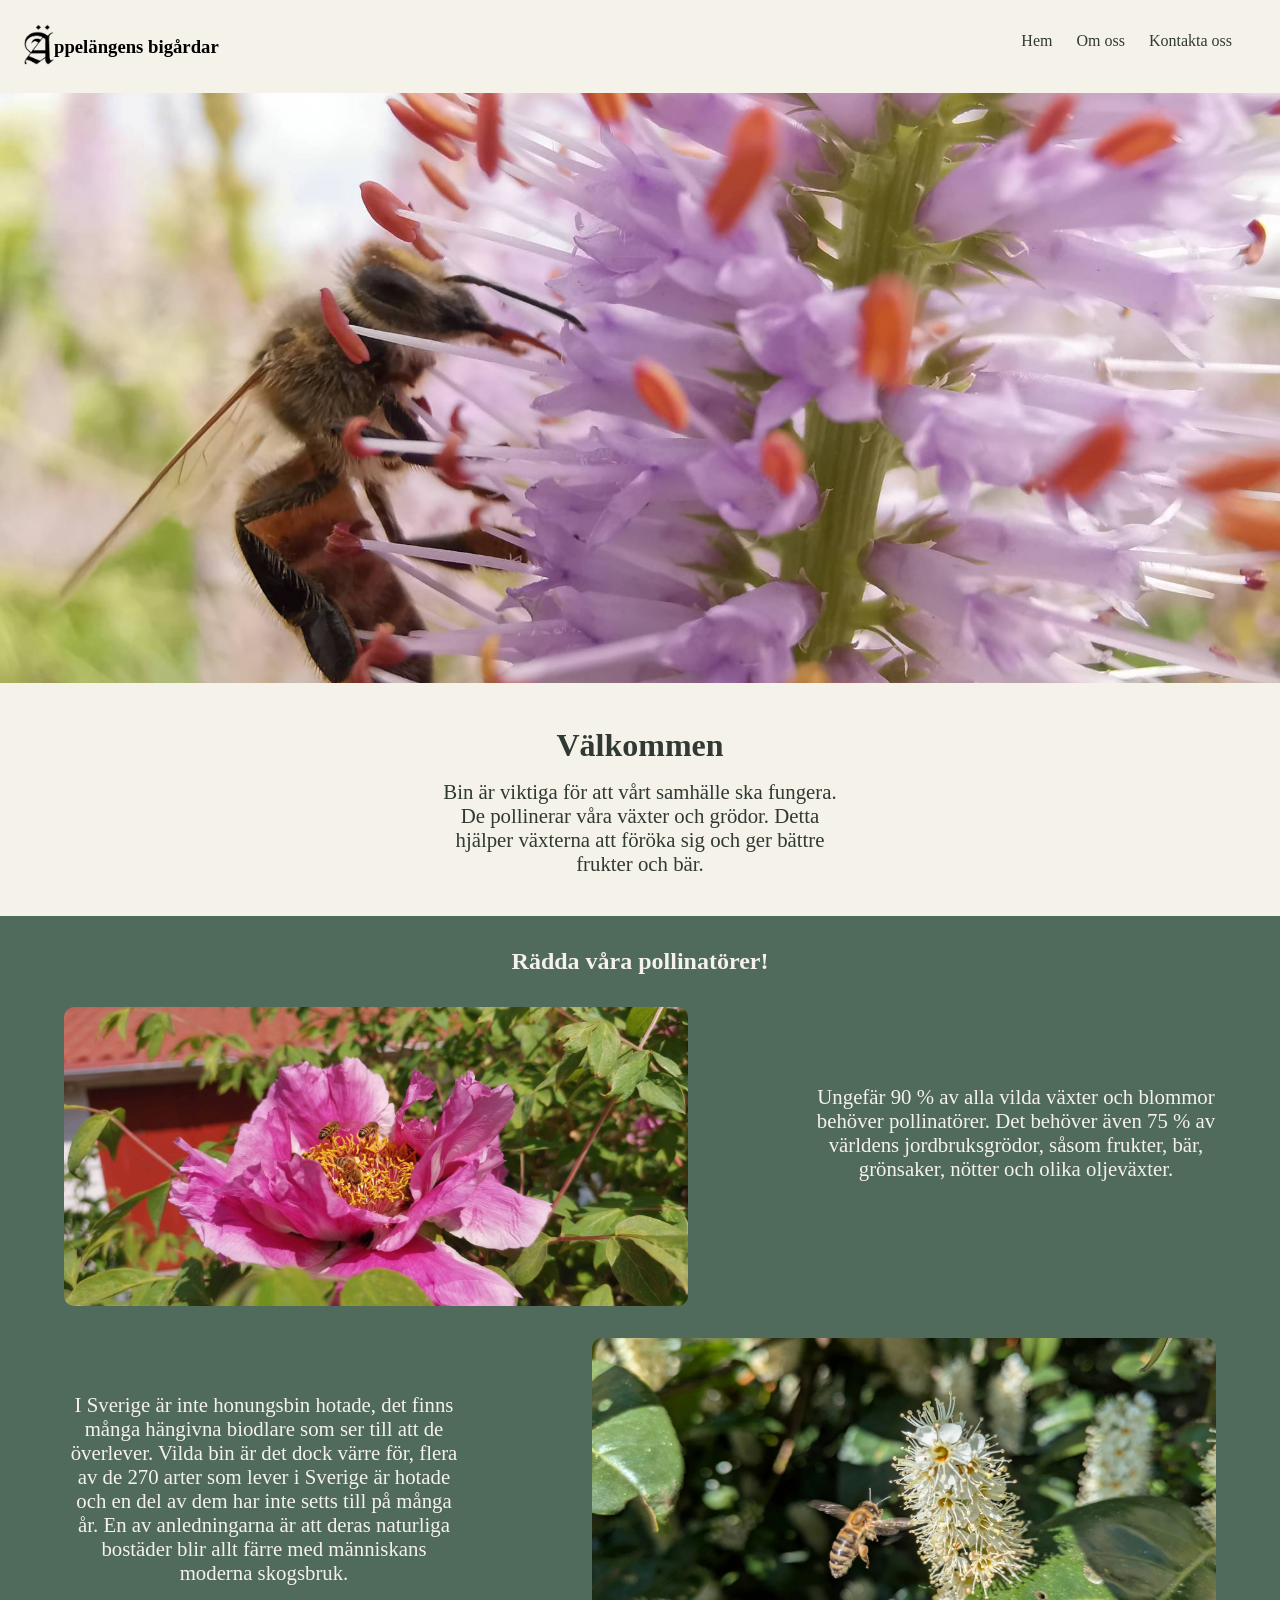
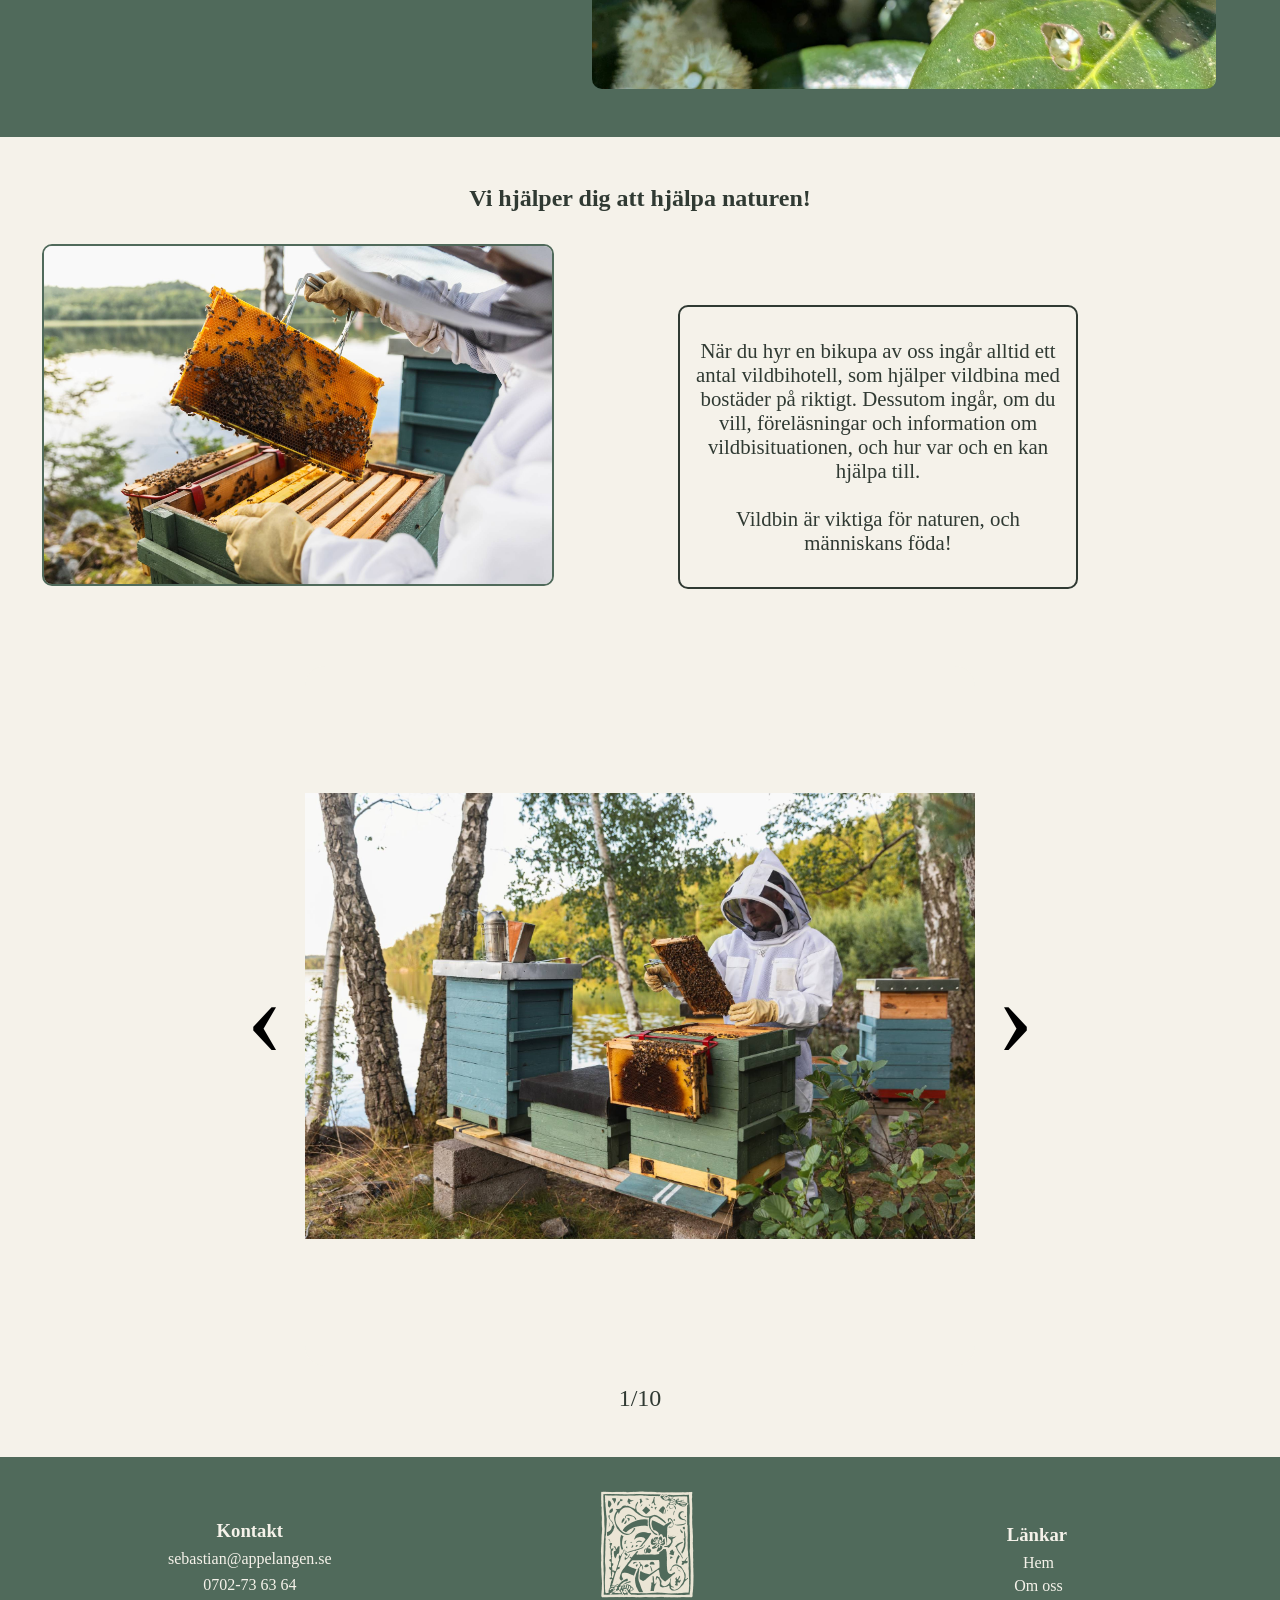
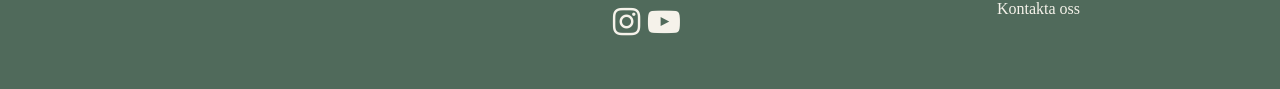
<file: index.html>
<!DOCTYPE html>
<html lang="sv">
    <head>
        <!--Går att skriva med svenskt tagentbord, och sidan anpassar sig även i små skärmar-->
        <meta charset="UTF-8">
        <meta name="viewport" content="width=device-width, initial-scale=1.0">
        <!--Hur fliken till hemsidan ser ut-->
        <title>Äppelängens bigårdar</title>
        <link rel="icon" type="image/x-icon" href="images/favicon.png">
        <!--Kopplar samman med CSS och JavaScript-->
        <link rel="stylesheet" href="css/style.css">
        <script src="js/main.js" defer></script>
        <!--För att logorna nere i footen ska fungera-->
        <link rel="stylesheet" href="https://cdnjs.cloudflare.com/ajax/libs/font-awesome/4.7.0/css/font-awesome.min.css">
    </head>
    <body> 
        <!--Headern, samma på varje html sida-->   
        <header>
            <!--Hemsidans logotyp och namn-->
            <div class="logo-name">
                <a href="index.html">
                    <img src="images/logo_a.png" alt="Logotyp Äppelängens Bigårdar" width="30">
                </a>      
                <h3>ppelängens bigårdar</h3>
            </div>
            <!--Knapp som enbart visas på små skärmar, hamburgarmeny-->
            <button class="menu-button">☰</button>
            <nav class="menu">
                <ul>
                    <li><a href='index.html'>Hem</a></li>
                    <li><a href='omoss.html'>Om oss</a></li>
                    <li><a href='kontakta.html'>Kontakta oss</a></li>
                </ul>
            </nav>
        </header>
        <!--Main, speciellt innehåll för just denna html-sidan-->
        <main>
            <!--Herobild och välkomsttext-->
            <img class="heroimg"  src="images/hero.jpg" alt="Bi som letar mat på en blomma">
            <h1>Välkommen</h1>
            <p class="main-p">Bin är viktiga för att vårt samhälle ska fungera. De pollinerar våra växter och grödor.
                Detta hjälper växterna att föröka sig och ger bättre frukter och bär.</p>
            <!--Berättar om bina-->
            <article class="save-bees">
                <h2>Rädda våra pollinatörer!</h2>
                <div class="card">
                    <img src="images/flower1.jpg" alt="Bin vid en buskpion">
                    <p>Ungefär 90 % av alla vilda växter och blommor behöver pollinatörer.
                        Det behöver även 75 % av världens jordbruksgrödor,
                        såsom frukter, bär, grönsaker, nötter och olika oljeväxter.</p>
                    </div>
                <div class="card reverse">
                    <img src="images/flower3.jpg" alt="Ett bi flyger till en lagerhägg">
                    <p>I Sverige är inte honungsbin hotade, det finns många hängivna biodlare
                        som ser till att de överlever. Vilda bin är det dock värre för,
                        flera av de 270 arter som lever i Sverige är hotade och en del av dem
                        har inte setts till på många år. En av anledningarna är att deras naturliga
                        bostäder blir allt färre med människans moderna skogsbruk.</p>
                    </div>
            </article>
            <!--Hur företagen kan hjälpa miljön-->
            <section>
                <h2 class="piece-heading">Vi hjälper dig att hjälpa naturen!</h2>
                <div class="piece">
                    <img src="images/honeycomb2.jpg" alt="En honungskaka lyfts upp från en bikupa">
                    <p>När du hyr en bikupa av oss ingår alltid ett antal vildbihotell, som hjälper vildbina
                        med bostäder på riktigt. Dessutom ingår, om du vill, föreläsningar och information om
                        vildbisituationen, och hur var och en kan hjälpa till.
                        <br><br>
                        Vildbin är viktiga för naturen, och människans föda!</p>
                </div>
                </section>
                <!--Bildspelet-->
                <div class="slide-img-controls">
            <img class="slideshow" src="images/work_beehive3.jpg" alt="Biodlaren Sebastian som tittar på en honungskaka">
            <!--Knappar och bildräknaren till bildspelet-->
            <div class="slide-controls">
                <button class="prev-slide">&#8249;</button>
                <p class="slidecounter">1/10</p>
                <button class="next-slide">&#8250;</button>
            </div>
            </div>
        </main>
        <!--Footern, samma på varje html sida-->
        <footer>
            <!--Hemsidans logga och sosiala medier-->
            <div class="logo-media">
                <img src="images/logotyp_light.png" alt="Logotyp Äppelängens Bigårdar" width="70">
                <div class="media">
                    <a href="https://www.instagram.com/appelangensbigard/" target="_blank" rel="noopener noreferrer">
                        <i class="fa fa-instagram"></i>
                    </a>
                    <a href="https://www.youtube.com/@appelangensbigardar" target="_blank" rel="noopener noreferrer">
                        <i class="fa fa-youtube-play"></i>
                    </a>
                </div>
            </div>
            <!--Hemsidans kontaktuppgifter-->
            <div class="contact">
                <h3>Kontakt</h3>
                <a href="sebastian@appelangen.se">sebastian@appelangen.se</a>
                <p>0702-73 63 64</p>
            </div>
            <!--Hemsidans andra sidor i länkar-->
            <div class="links">
                <h3>Länkar</h3>
                <ul>
                    <li><a href='index.html'>Hem</a></li>
                    <li><a href='omoss.html'>Om oss</a></li>
                    <li><a href='kontakta.html'>Kontakta oss</a></li>
                </ul>
            </div>
        </footer>
    </body>
</html>
</file>
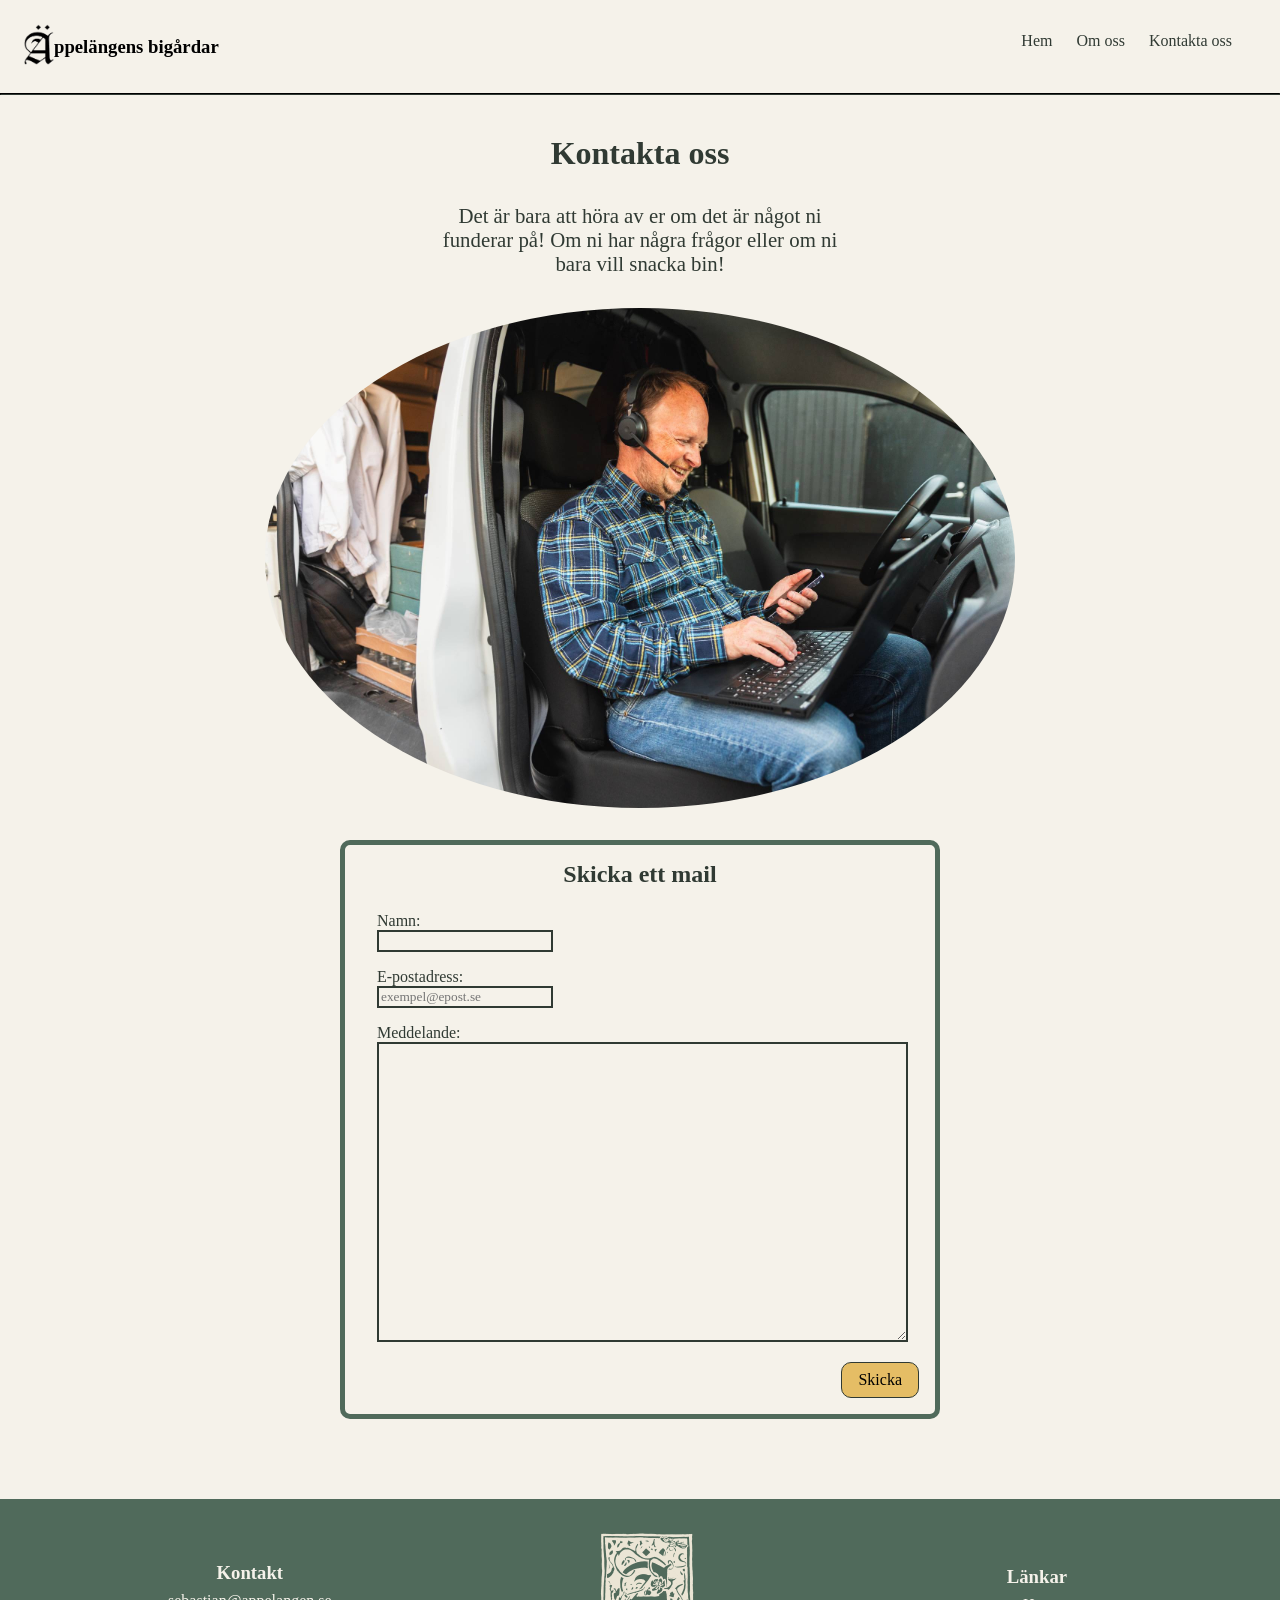
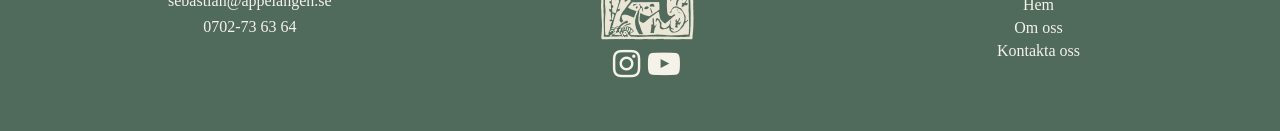
<file: kontakta.html>
<!DOCTYPE html>
<html lang="sv">
    <head>
        <!--Går att skriva med svenskt tagentbord, och sidan anpassar sig även i små skärmar-->
        <meta charset="UTF-8">
        <meta name="viewport" content="width=device-width, initial-scale=1.0">
        <!--Hur fliken till hemsidan ser ut-->
        <title>Äppelängens bigårdar</title>
        <link rel="icon" type="image/x-icon" href="images/favicon.png">
        <!--Kopplar samman med CSS och JavaScript-->
        <link rel="stylesheet" href="css/style.css">
        <script src="js/main.js" defer></script>
        <!--För att logorna nere i footen ska fungera-->
        <link rel="stylesheet" href="https://cdnjs.cloudflare.com/ajax/libs/font-awesome/4.7.0/css/font-awesome.min.css">
    </head>
    <body>
        <!--Headern, samma på varje html sida-->   
        <header>
            <!--Hemsidans logotyp och namn-->
            <div class="logo-name">
                <a href="index.html">
                    <img src="images/logo_a.png" alt="Logotyp Äppelängens Bigårdar" width="30">
                </a>      
                <h3>ppelängens bigårdar</h3>
            </div>
            <!--Knapp som enbart visas på små skärmar, hamburgarmeny-->
            <button class="menu-button">☰</button>
            <nav class="menu">
                <ul>
                    <li><a href='index.html'>Hem</a></li>
                    <li><a href='omoss.html'>Om oss</a></li>
                    <li><a href='kontakta.html'>Kontakta oss</a></li>
                </ul>
            </nav>
        </header>
        <!--Main, speciellt innehåll för just denna html-sidan-->
        <main>
            <hr>
            <!--Text om att kontakta-->
            <h1>Kontakta oss</h1>
            <div class="contact-page">
                <div class="contact-p-img">
                    <p>Det är bara att höra av er om det är något ni funderar på! 
                        Om ni har några frågor eller om ni bara vill snacka bin!</p>
                    <img class="contact-img" src="images/work_car.jpg" alt="Sebastian skriver på sin dator">
                </div>
                <!--Kontaktformuläret med rubrik-->
            <section class="form">
                <h2>Skicka ett mail</h2>
                <ul id="show-errors"></ul>
                <!--Skickar formuläret till mail genom netlify-->
                <form class="form-submit"
                    name="contact"
                    method="POST"
                    action="/tack.html"
                    data-netlify="true">
                    <label for="name">Namn:</label>
                    <br>
                    <input type="text" id="name" name="name">
                    <br>
                    <label for="email">E-postadress:</label>
                    <br>
                    <input type="email" id="email" name="email" placeholder="exempel@epost.se">
                    <br>
                    <label for="message">Meddelande:</label>
                    <br>
                    <textarea id="message" name="message"></textarea>
                    <br>
                    <button type="submit">Skicka</button>
                </form>
            </section>
            </div>
        </main>
        <!--Footern, samma på varje html sida-->
        <footer>
            <!--Hemsidans logga och sosiala medier-->
            <div class="logo-media">
                <img src="images/logotyp_light.png" alt="Logotyp Äppelängens Bigårdar" width="70">
                <div class="media">
                    <a href="https://www.instagram.com/appelangensbigard/" target="_blank" rel="noopener noreferrer">
                        <i class="fa fa-instagram"></i>
                    </a>
                    <a href="https://www.youtube.com/@appelangensbigardar" target="_blank" rel="noopener noreferrer">
                        <i class="fa fa-youtube-play"></i>
                    </a>
                </div>
            </div>
            <!--Hemsidans kontaktuppgifter-->
            <div class="contact">
                <h3>Kontakt</h3>
                <a href="sebastian@appelangen.se">sebastian@appelangen.se</a>
                <p>0702-73 63 64</p>
            </div>
            <!--Hemsidans andra sidor i länkar-->
            <div class="links">
                <h3>Länkar</h3>
                <ul>
                    <li><a href='index.html'>Hem</a></li>
                    <li><a href='omoss.html'>Om oss</a></li>
                    <li><a href='kontakta.html'>Kontakta oss</a></li>
                </ul>
            </div>
        </footer>
    </body>
</html>
</file>
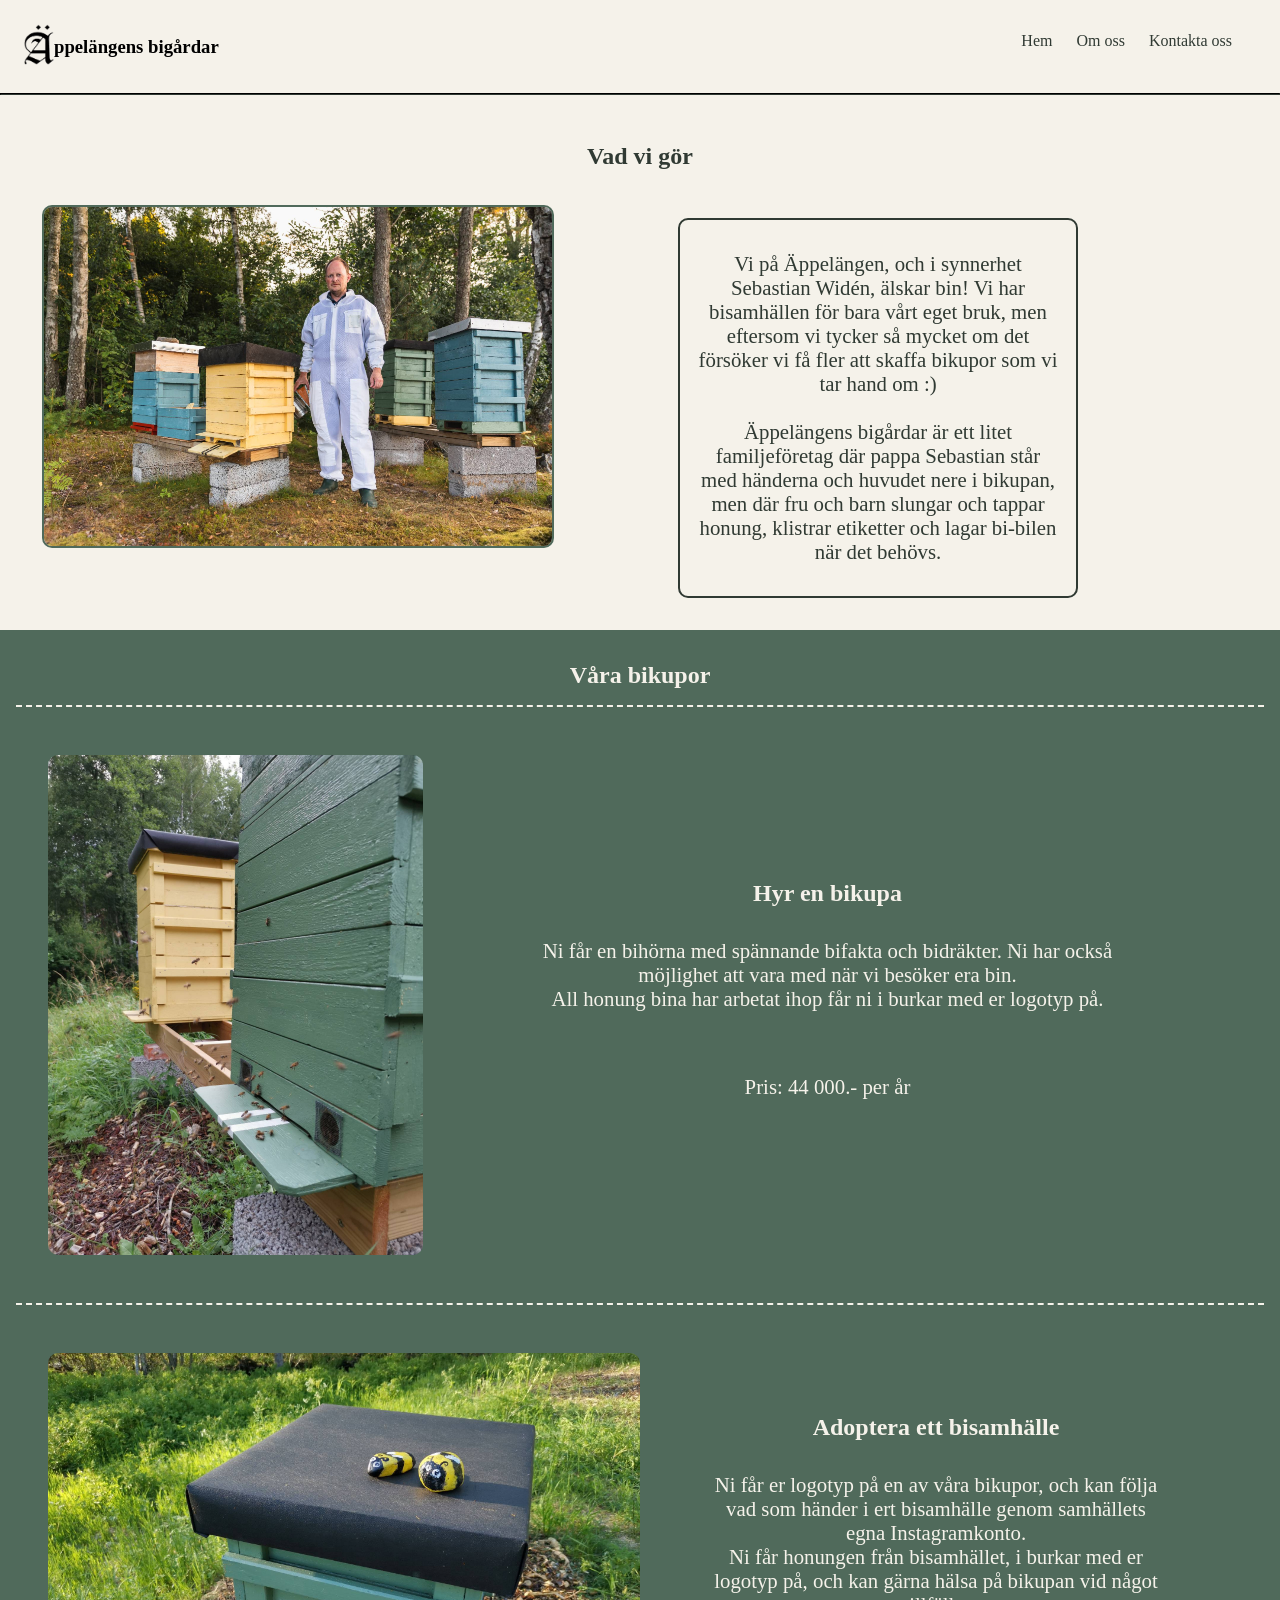
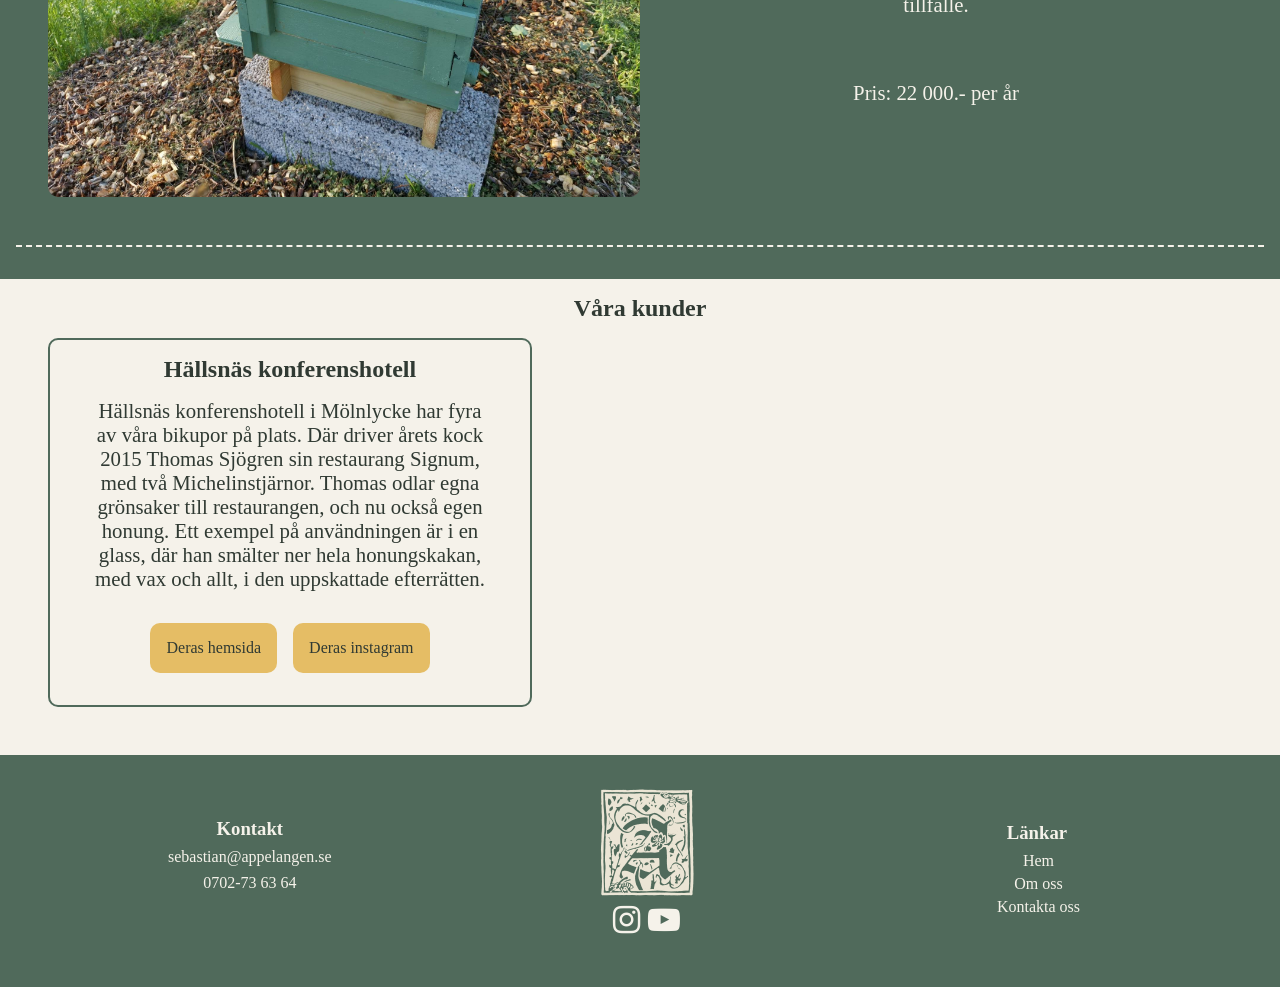
<file: omoss.html>
<!DOCTYPE html>
<html lang="sv">
    <head>
        <!--Går att skriva med svenskt tagentbord, och sidan anpassar sig även i små skärmar-->
        <meta charset="UTF-8">
        <meta name="viewport" content="width=device-width, initial-scale=1.0">
        <!--Hur fliken till hemsidan ser ut-->
        <title>Äppelängens bigårdar</title>
        <link rel="icon" type="image/x-icon" href="images/favicon.png">
        <!--Kopplar samman med CSS och JavaScript-->
        <link rel="stylesheet" href="css/style.css">
        <script src="js/main.js" defer></script>
        <!--För att logorna nere i footen ska fungera-->
        <link rel="stylesheet" href="https://cdnjs.cloudflare.com/ajax/libs/font-awesome/4.7.0/css/font-awesome.min.css">
    </head>
    <body>
        <!--Headern, samma på varje html sida-->   
        <header>
            <!--Hemsidans logotyp och namn-->
            <div class="logo-name">
                <a href="index.html">
                    <img src="images/logo_a.png" alt="Logotyp Äppelängens Bigårdar" width="30">
                </a>      
                <h3>ppelängens bigårdar</h3>
            </div>
            <!--Knapp som enbart visas på små skärmar, hamburgarmeny-->
            <button class="menu-button">☰</button>
            <nav class="menu">
                <ul>
                    <li><a href='index.html'>Hem</a></li>
                    <li><a href='omoss.html'>Om oss</a></li>
                    <li><a href='kontakta.html'>Kontakta oss</a></li>
                </ul>
            </nav>
        </header>
        <!--Main, speciellt innehåll för just denna html-sidan-->
        <main>
            <hr>
            <!--Vad är detta för företag-->
            <section>
                <h1 class="piece-heading">Vad vi gör</h1>
                <div class="piece">
                    <img src="images/beehive_seb.jpg" alt="Biodlaren Sebastian står bland bikuporna">
                    <p>Vi på Äppelängen, och i synnerhet Sebastian Widén, älskar bin! Vi har bisamhällen för 
                        bara vårt eget bruk, men eftersom vi tycker så mycket om det försöker vi få fler att 
                        skaffa bikupor som vi tar hand om :)
                        <br><br>
                        Äppelängens bigårdar är ett litet familjeföretag där pappa Sebastian står med händerna 
                        och huvudet nere i bikupan, men där fru och barn slungar och tappar honung, klistrar etiketter 
                        och lagar bi-bilen när det behövs.</p>
                </div>    
            </section>
            <!--Företagets produkter-->
            <section class="our-bees">
                <h2>Våra bikupor</h2>
                <hr class="our-bees-hr">
                <!--Produkt: Hyr en bikupa-->
                <article>
                    <img src="images/bigger_beehive.jpg" alt="Bin som flyger in i en bikupa">
                    <div class="bee-text">
                        <h2>Hyr en bikupa</h2>
                        <p>Ni får en bihörna med spännande bifakta och bidräkter. Ni har också
                            möjlighet att vara med när vi besöker era bin.<br>
                            All honung bina har arbetat ihop får ni i burkar med er logotyp på.</p>
                        <p>Pris: 44 000.- per år</p>
                    </div>
                </article>
                <hr class="our-bees-hr">
                <!--Produkt: Adoptera ett bisamhälle-->
                <article>
                    <img src="images/small_beehive.jpg" alt="Målade bin av stenar på en bikupa">
                    <div class="bee-text">
                        <h2>Adoptera ett bisamhälle</h2>
                        <p>Ni får er logotyp på en av våra bikupor, och kan följa vad som händer i ert
                            bisamhälle genom samhällets egna Instagramkonto. <br>
                            Ni får honungen från bisamhället, i burkar med er logotyp på,
                            och kan gärna hälsa på bikupan vid något tillfälle.</p>
                        <p>Pris: 22 000.- per år</p>
                    </div>
                </article>
                <hr class="our-bees-hr">
                <!--Vilka kunder företaget har-->
            </section>
            <h2>Våra kunder</h2>
            <div class="customer-cards">
                <!--Kund: Hällsnäs konferanshotell-->
                <section class="customer">
                    <h2>Hällsnäs konferenshotell</h2>
                    <p>Hällsnäs konferenshotell i Mölnlycke har fyra av våra bikupor på plats. 
                        Där driver årets kock 2015 Thomas Sjögren sin restaurang Signum, med två 
                        Michelinstjärnor. Thomas odlar egna grönsaker till restaurangen, och nu också 
                        egen honung. Ett exempel på användningen är i en glass, där han smälter ner hela 
                        honungskakan, med vax och allt, i den uppskattade efterrätten.</p>
                        <!--Länkar till kundens hemsidor och sosiala medier-->
                    <div class="customer-buttons">
                        <a href="https://hallsnas.se/en/" target="_blank" rel="noopener noreferrer">Deras hemsida</a>    
                        <a href="https://www.instagram.com/hallsnas_hotell_restaurang/" target="_blank" rel="noopener noreferrer">Deras instagram</a>
                    </div>
                 </section>
            </div>  
        </main>
        <!--Footern, samma på varje html sida-->
        <footer>
            <!--Hemsidans logga och sosiala medier-->
            <div class="logo-media">
                <img src="images/logotyp_light.png" alt="Logotyp Äppelängens Bigårdar" width="70">
                <div class="media">
                    <a href="https://www.instagram.com/appelangensbigard/" target="_blank" rel="noopener noreferrer">
                        <i class="fa fa-instagram"></i>
                    </a>
                    <a href="https://www.youtube.com/@appelangensbigardar" target="_blank" rel="noopener noreferrer">
                        <i class="fa fa-youtube-play"></i>
                    </a>
                </div>
            </div>
            <!--Hemsidans kontaktuppgifter-->
            <div class="contact">
                <h3>Kontakt</h3>
                <a href="sebastian@appelangen.se">sebastian@appelangen.se</a>
                <p>0702-73 63 64</p>
            </div>
            <!--Hemsidans andra sidor i länkar-->
            <div class="links">
                <h3>Länkar</h3>
                <ul>
                    <li><a href='index.html'>Hem</a></li>
                    <li><a href='omoss.html'>Om oss</a></li>
                    <li><a href='kontakta.html'>Kontakta oss</a></li>
                </ul>
            </div>
        </footer>
    </body>
</html>
</file>
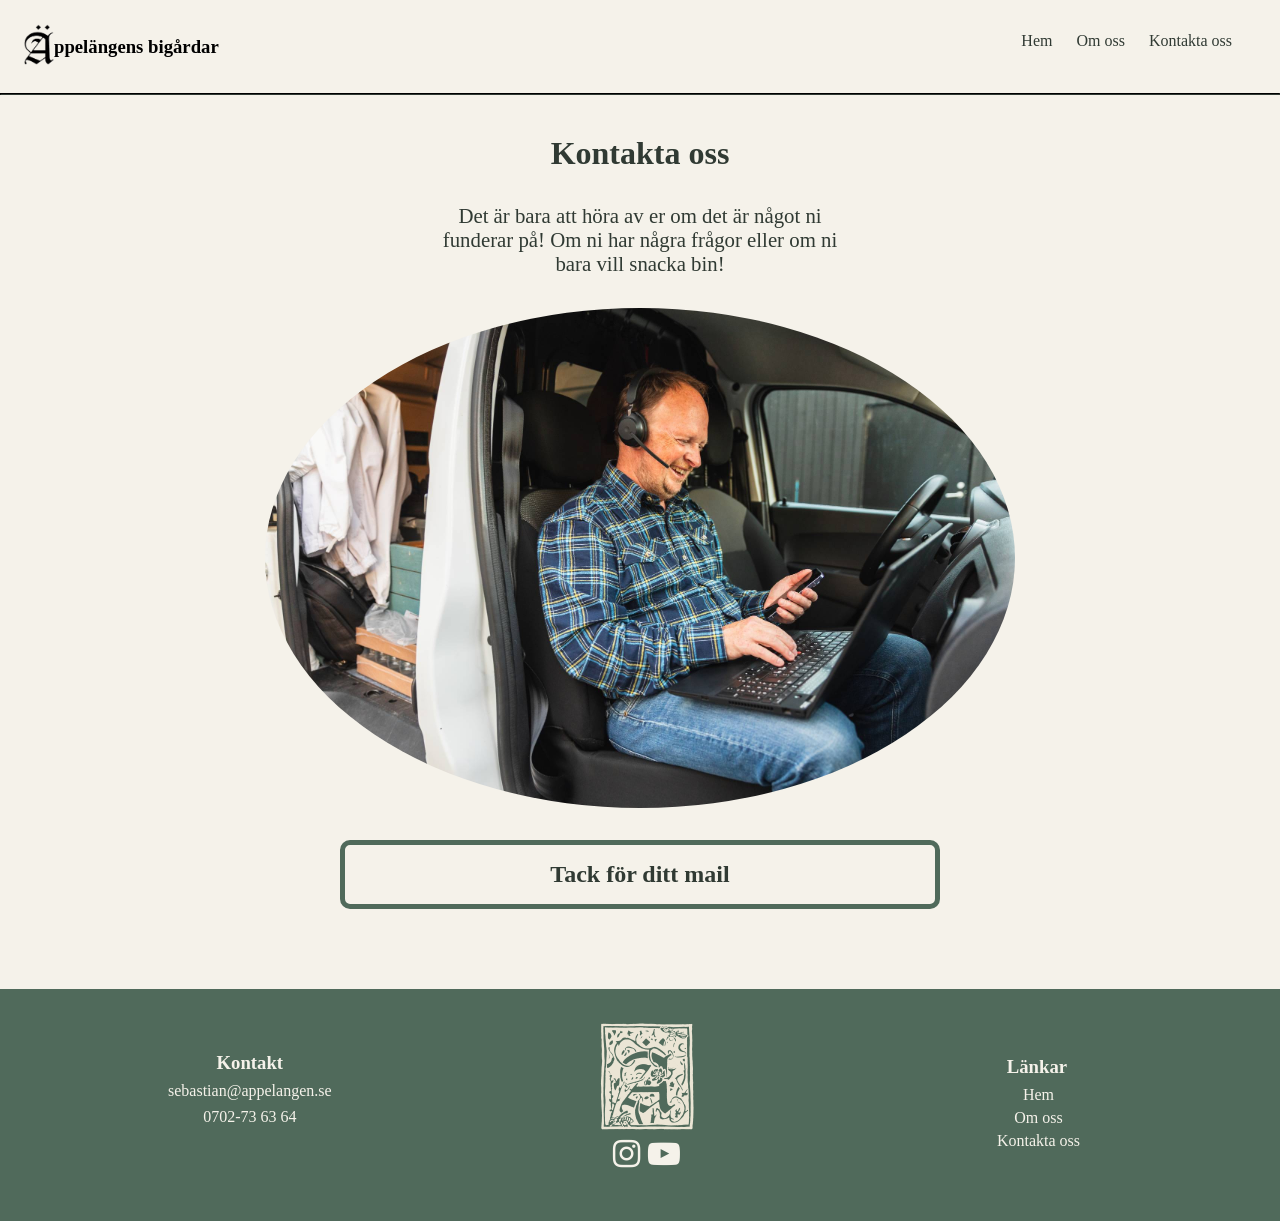
<file: tack.html>
<!DOCTYPE html>
<html lang="sv">
    <head>
        <!--Går att skriva med svenskt tagentbord, och sidan anpassar sig även i små skärmar-->
        <meta charset="UTF-8">
        <meta name="viewport" content="width=device-width, initial-scale=1.0">
        <!--Hur fliken till hemsidan ser ut-->
        <title>Äppelängens bigårdar</title>
        <link rel="icon" type="image/x-icon" href="images/favicon.png">
        <!--Kopplar samman med CSS och JavaScript-->
        <link rel="stylesheet" href="css/style.css">
        <script src="js/main.js" defer></script>
        <!--För att logorna nere i footen ska fungera-->
        <link rel="stylesheet" href="https://cdnjs.cloudflare.com/ajax/libs/font-awesome/4.7.0/css/font-awesome.min.css">
    </head>
    <body>
        <!--Headern, samma på varje html sida-->   
        <header>
            <!--Hemsidans logotyp och namn-->
            <div class="logo-name">
                <a href="index.html">
                    <img src="images/logo_a.png" alt="Logotyp Äppelängens Bigårdar" width="30">
                </a>      
                <h3>ppelängens bigårdar</h3>
            </div>
            <!--Knapp som enbart visas på små skärmar, hamburgarmeny-->
            <button class="menu-button">☰</button>
            <nav class="menu">
                <ul>
                    <li><a href='index.html'>Hem</a></li>
                    <li><a href='omoss.html'>Om oss</a></li>
                    <li><a href='kontakta.html'>Kontakta oss</a></li>
                </ul>
            </nav>
        </header>
        <!--Main, speciellt innehåll för just denna html-sidan-->
        <main>
            <hr>
            <!--Text om att kontakta-->
            <h1>Kontakta oss</h1>
            <div class="contact-page">
                <div class="contact-p-img">
                    <p>Det är bara att höra av er om det är något ni funderar på! 
                        Om ni har några frågor eller om ni bara vill snacka bin!</p>
                    <img class="contact-img" src="images/work_car.jpg" alt="Sebastian skriver på sin dator">
                </div>
                <!--Tacktext för att ha skickat ett mail-->
            <section class="form">
                <h2>Tack för ditt mail</h2>
            </section>
            </div>
        </main>
        <!--Footern, samma på varje html sida-->
        <footer>
            <!--Hemsidans logga och sosiala medier-->
            <div class="logo-media">
                <img src="images/logotyp_light.png" alt="Logotyp Äppelängens Bigårdar" width="70">
                <div class="media">
                    <a href="https://www.instagram.com/appelangensbigard/" target="_blank" rel="noopener noreferrer">
                        <i class="fa fa-instagram"></i>
                    </a>
                    <a href="https://www.youtube.com/@appelangensbigardar" target="_blank" rel="noopener noreferrer">
                        <i class="fa fa-youtube-play"></i>
                    </a>
                </div>
            </div>
            <!--Hemsidans kontaktuppgifter-->
            <div class="contact">
                <h3>Kontakt</h3>
                <a href="sebastian@appelangen.se">sebastian@appelangen.se</a>
                <p>0702-73 63 64</p>
            </div>
            <!--Hemsidans andra sidor i länkar-->
            <div class="links">
                <h3>Länkar</h3>
                <ul>
                    <li><a href='index.html'>Hem</a></li>
                    <li><a href='omoss.html'>Om oss</a></li>
                    <li><a href='kontakta.html'>Kontakta oss</a></li>
                </ul>
            </div>
        </footer>
    </body>
</html>
</file>
<file: css/style.css>
:root {
    --color-light: #F5F2EA;
    --background-green: #506A5B;
    --textcolor-dark: #303A33;
    --button: #E5BD65;
    --button-hover: #D4A947;
}

* {
    margin: 0;
    box-sizing: border-box;
    font-family: 'Lucida Fax', 'Lucida Bright', Georgia, serif;
    background-color: var(--color-light);
}


/*ALLMÄNT för alla sidor*/
/*Ingen bild går utanför sidan = ingen underscroll*/
img {
    max-width: 100%;
}


/*Ändrar olika paragrafter och rubrikers utseende och platser*/
main p,
main h2,
main h1 {
    color: var(--textcolor-dark);
}

main p{
    font-size: 1.3rem;
}

h1, h2 {
    text-align: center;
    margin: 1rem;
}

p {
    text-align: center;
    margin: 1rem 2.5rem 2rem 2.5rem;
}

hr {
    border-color: var(--textcolor-dark);
}

.our-bees-hr {
        border: none;
        border-top: 2px dashed var(--color-light);
        margin: 1rem 0;
    }

    
/*HEADEN*/
/*Hur headern ser ut*/
header {
    display: flex;
    flex-direction: row;
    margin: 1.5rem;
    flex-wrap: wrap;
    justify-content: space-between;

}

.logo-name {
    display: flex;
    flex-direction: row;
    align-items: center;
}

/*Hur menyknappen ser ut*/
.menu-button {
    border: 0;
    font-size: 1.5rem;
    cursor: pointer;
}

/*Menyn är stängd från början*/
.menu {
    display: none;
    width: 100%;
}

/*Menyn i headen öppnas när klassen open läggs till*/
.menu.open {
    display: block;
}

/*Menylänkarnas utseende*/
.menu ul {
    list-style: none;
    margin-top: 0.5rem;
}

.menu a {
    text-decoration: none;
    color: var(--textcolor-dark);
    display: inline-block;
    padding-bottom: 0.5rem;

}

.menu a:hover {
    text-decoration: underline;
}



/*GRÖN SEKTION*/
/*Alla element som nämns får grön bakgrundsfärg*/
.our-bees,
.our-bees *,
.save-bees,
.save-bees * {
    background-color: var(--background-green);

}

/*Ändrar textfärgen och paddings*/
.our-bees,
.save-bees {
    padding: 1rem;
    color: var(--color-light);
}

.save-bees p {
    padding: 1rem 0 3rem 0;
    color: var(--color-light);
}

.our-bees h2,
.save-bees h2 {
    color: var(--color-light);
}

/*Får texten och bilderna lika stora under varandra*/
.our-bees p,
.our-bees img,
.save-bees p,
.save-bees img {
    max-width: 75%;
    display: block;
    margin-inline: auto;
  
}

.our-bees p {
    padding: 1rem 0 1rem 0;
    color: var(--color-light)
}



/*BILDSPELET i index.html*/
/*Fixar så bilderna på bildspelet ser bra ut*/
.slideshow {
    height: 400px;
    border-radius: 20px;
    object-fit: contain;
    display: block;
    margin-inline: auto;    

}

/*Fixar utseendet på slide-knapparna*/
.slide-controls button {
    border: none;
    font-size: 2.5rem;
    cursor: pointer;

}

/*Placerar knapparna och countern vid slidebilderna*/
.slide-controls {
    display: flex;
    align-items: center;
    justify-content: center;
    gap: 1rem;
    margin-bottom: 2rem;
}

/*Placerar countern*/
.slidecounter {
    margin: 0;
    transform: translateY(3px);
}



/*VÅRA KUNDER*/
/*Lägger bland annat till en ram runt en kund*/
.customer {
    border: 2px solid var(--background-green);
    border-radius: 10px;
    margin: auto 3rem 3rem;
    max-width: 400px;
    padding: 0 0 2rem;
}

/*Regler om hur knapparna vid kunden sitter*/
.customer-buttons {
    display: flex;
    justify-content: center;
    gap: 1rem;
}

/*Hur knapparna vid kunden ser ut*/
.customer a {
    background-color: var(--button);
    color: var(--textcolor-dark);
    padding: 1rem 1rem 1rem;
    border-radius: 10px;
    text-decoration: none;
}


.customer a:hover {
    text-decoration: underline;
    background-color: var(--button-hover);
}



/*MAIL-FORMULÄRET*/
/*Hur allt i formuläret ser ut*/
.form {
    border: 5px solid var(--background-green);
    border-radius: 10px;
    margin: 2rem;
    max-width: 400px;
}

.form textarea,
.form label,
.form input {
    margin: auto auto 1rem 2rem;
}

textarea,
input {
    border: 2px solid var(--textcolor-dark);
}

.form label {
    color: var(--textcolor-dark);
}
/*Gör textrutan större*/
.form textarea {
    width: 80%;
    min-height: 130px;
    resize: vertical;
}

.form button {
    /*Hur knappen ser ut*/
    background-color: var(--button);
    border: 1px solid var(--textcolor-dark);
    font-size: 1rem;
    border-radius: 10px;
    padding: 0.5rem 1rem 0.5rem;
    /*Vart knappen ligger på hemsidan*/
    display: block;
    margin: auto 1rem 1rem auto;
}

.form button:hover {
    background-color: var(--button-hover);
}

/*Hur valideringstexten ser ut*/
#show-errors {
    color: #A80000;
    padding-bottom: 0.5rem;
}



/*FOOTERN*/
/*Väljer bakgrunds- och textfärg på footern*/
footer * {
    background-color: var(--background-green);
    color: var(--color-light)
}

/*Allt i footern ligger centerat på skärmen*/
footer {
    display: flex;
    flex-direction: column;
    align-items: center;
    background-color: var(--background-green);
    padding: 2rem;
}

.links,
.links h3,
.contact {
    text-align: center;
}

/*Storleken på loggan*/
footer img {
    width: 6rem;
}

/*Centerar och bestämmer storlek på mediaknapparna*/
.media {
    text-align: center;
    font-size: 2rem;
    padding-bottom: 1rem;
}

/*Hur mycket margin de olika element har*/
footer h3 {
    margin-bottom: 0.5rem;
}
.contact p {
    margin-top: 0.5rem;
}

.links a {
    margin-right: 2.3rem;
}

footer li {
    margin-bottom: 0.3rem;
}

/*Blir bara stäck under länkarna när man håller över den med musen*/
footer ul {
    list-style: none;
}

footer a {
    text-decoration: none;
}

footer a:hover {
    text-decoration: underline;
}


@media (min-width: 768px) {

    /*Header*/
    /*Tar bort hamburgarmenyn*/
    .menu-button {
        display: none;
    }
    
    .menu {
        display: block;
        width: auto;
    }

    /*Visar menyn horizontellt*/
    .menu ul {
        display: flex;
        gap: 1.5rem;
        margin-right: 1.5rem;
    }

    /*Herobilden kapas när den blir för stor*/
    .heroimg {
        height: 590px;
        width: 100%;
        object-fit: cover;
    }

    /*Storlek på p-elementen*/
    main p {
        max-width: 400px;
    }

    .main-p {
        margin: 1rem auto 2.5rem;
    }

    main h1 {
        padding-top: 1.5rem;
    }


    /*GRÖN SECTION*/
    .save-bees h2 {
        margin-bottom: 2rem;
    }

    /*Regler för hur bilder och text ska ligga*/
    .card {
        display: flex;
        flex-direction: row;
        align-items: center;
        margin-bottom: 2rem;
        gap: 2rem;
    }

    .card img {
        width: 700px;
        max-width: 50%;
        border-radius: 10px;
    }
    
    .card p {
        max-width: 400px;
    }

    /*För text först, sen bild*/
    .reverse {
        flex-direction: row-reverse;
    }



    /*en del av en sida - h2,img,p*/
    .piece {
        display: flex;
        flex-direction: row;
        justify-content: space-around;
        align-items: center;
    }

    .piece-heading {
        padding: 2rem 0 1rem 0;
    }
    .piece img {
        max-width: 40%;
        border-radius: 10px;
        border: 2px solid var(--background-green);
        margin-bottom: 5rem;
    }

    .piece p {
        margin-right: 10rem;
        padding: 2rem 1rem;
        border-radius: 10px;
        border: 2px solid var(--textcolor-dark);
    }


    /*BILDSPELET*/
    /*Hur bilden ser ut*/
    .slideshow {
        height: 700px;
  
    }

    /*Skapar en grid för att kunna förflytta knapparna rätt*/
    .slide-img-controls {
        display: grid;
        grid-template-columns: auto 1fr auto;
        align-items: center;
        column-gap: 1rem; 
    }

    /*Bilden är i kolumn nummer två*/
    .slideshow {
        grid-row: 1;
        grid-column: 2;
        max-width: 100%;
    }

    /*Barbarnen innanför slide-controls blir istället direkta barn*/
    .slide-controls {
        display: contents;
    }

    /*Knapparnas kolumner*/
    .prev-slide {
        grid-row: 1;
        grid-column: 1;
        margin-left: 15rem;
    }

    .next-slide {
        grid-row: 1;
        grid-column: 3;
        margin-right: 15rem;
    }

    /*Vart räknaren placeras och storlek*/
    .slidecounter {
        grid-row: 2;
        grid-column: 2;
        justify-self: center;
        margin: 1rem 0 3rem 0;
        font-size: 1.5rem;
    }

    .slide-controls button {
        font-size: 7rem;
    }


    /*VÅRA BIKUPOR*/
    .our-bees article {
        display: flex;
        flex-direction: row;
        align-items: center;
        padding: 2rem;
    }

    .our-bees img {
        max-width: 50%;
        max-height: 500px;
        border-radius: 10px;
    }



    /*VÅRA KUNDER*/
    .customer {
        max-width: 500px;
    }

    /*Så de lägger sig jämte varandra, i mitten och byter rad ifall det behövs*/
    .customer-cards {
        display: flex;
        flex-direction: row;
        justify-self: center;
        flex-wrap: wrap;
    }


    /*KONTAKTA OSS*/
    .contact-page {
        display: flex;
        flex-wrap: wrap;
        justify-content: space-evenly;
        margin-bottom: 3rem;
        
    }

    .contact-p-img {
        display:flex;
        flex-direction: column;
        align-items: center;
        
    }

    .form textarea {
        width: 90%;
        min-height: 300px;
        resize: vertical;
    }

    .form {
        min-width: 600px;
        max-width: 600px;
    }

    .contact-img {
        border-radius: 50%;
        height: 500px;
        object-fit: cover;
    }

    

    /*FOOTERN*/
    footer {
        flex-direction: row;
        justify-content: space-around;
    }

    /*Byter ordningen på diven i footern*/
    .logo-media {
        order: 2;
    }

    .contact {
        order: 1;
    }

    .links {
        order: 3;
    }

}
</file>
